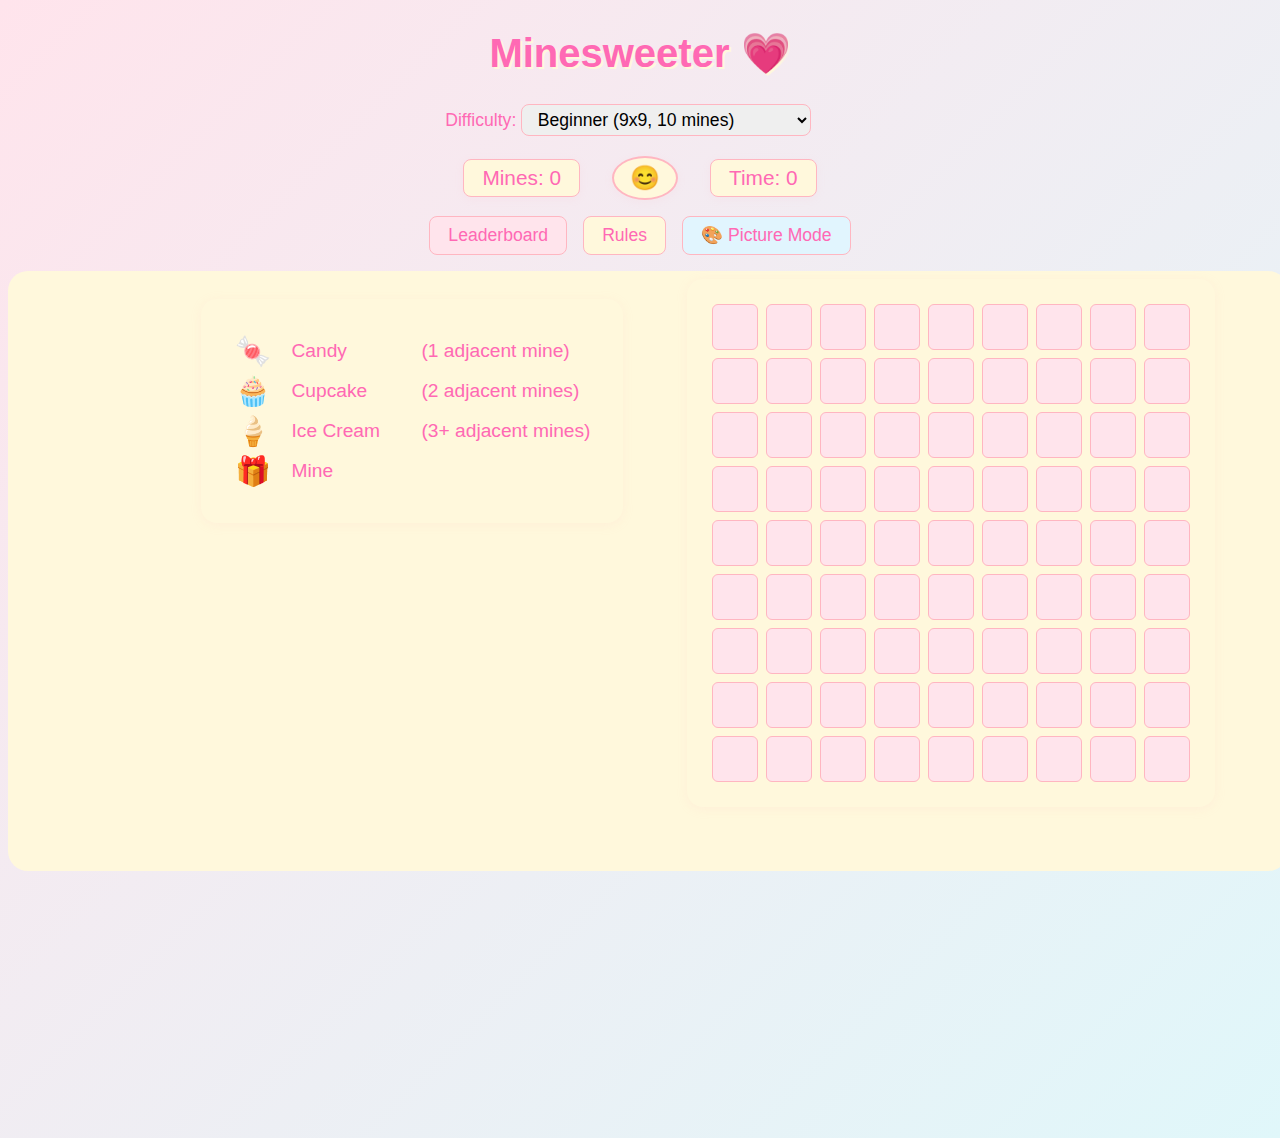
<file: index.html>
<!DOCTYPE html>
<html lang="en">
<head>
  <meta charset="UTF-8">
  <meta name="viewport" content="width=device-width, initial-scale=1.0">
  <title>Minesweeter - Kawaii Candy Theme</title>
  <link rel="stylesheet" href="style.css">
</head>
<body>
  <h1>Minesweeter 💗</h1>
  <div style="margin: 20px 0;">
    <label for="difficulty-select" style="font-size:1.1em;color:#ff69b4;">Difficulty:</label>
    <select id="difficulty-select" style="font-size:1.1em;padding:4px 12px;border-radius:8px;border:1px solid #ffb6c1;">
      <option value="beginner">Beginner (9x9, 10 mines)</option>
      <option value="intermediate">Intermediate (16x16, 40 mines)</option>
      <option value="advanced">Advanced (24x24, 99 mines)</option>
    </select>
    <span id="fastest-time" style="margin-left:24px;font-size:1em;color:#b2ebf2;"></span>
  </div>
  <div id="top-bar" style="display:flex;justify-content:center;align-items:center;gap:32px;margin-bottom:16px;">
    <span id="mine-counter" style="font-size:1.3em;background:#fff8dc;padding:6px 18px;border-radius:8px;border:1px solid #ffb6c1;color:#ff69b4;box-shadow:0 2px 8px rgba(255,182,193,0.10);">Mines: 00</span>
    <button id="reset-btn" style="font-size:1.5em;background:#fff8dc;border-radius:50%;border:2px solid #ffb6c1;padding:6px 16px;box-shadow:0 2px 8px rgba(255,182,193,0.10);cursor:pointer;">😊</button>
    <span id="timer" style="font-size:1.3em;background:#fff8dc;padding:6px 18px;border-radius:8px;border:1px solid #ffb6c1;color:#ff69b4;box-shadow:0 2px 8px rgba(255,182,193,0.10);">Time: 0</span>
  </div>
  <div id="controls" style="display:flex;gap:16px;justify-content:center;align-items:center;margin-bottom:16px;">
  <button id="leaderboard-btn" style="padding:8px 18px;font-size:1.1em;border-radius:8px;background:#ffe4ec;color:#ff69b4;border:1px solid #ffb6c1;cursor:pointer;">Leaderboard</button>
  <button id="rules-btn" style="padding:8px 18px;font-size:1.1em;border-radius:8px;background:#fff8dc;color:#ff69b4;border:1px solid #ffb6c1;cursor:pointer;">Rules</button>
  <button id="picture-toggle" style="padding:8px 18px;font-size:1.1em;border-radius:8px;background:#e1f5fe;color:#ff69b4;border:1px solid #ffb6c1;cursor:pointer;">🎨 Picture Mode</button>
  </div>
  <div id="main-flex" style="display:flex; flex-direction:row; justify-content:center; align-items:flex-start; min-height:600px; background:#fff8dc; border-radius:20px; margin:0 auto; width:100vw; max-width:100vw; box-sizing:border-box; padding:8px 0;">
    <div id="legend" style="margin-left:120px; margin-right:64px; align-self:flex-start;">
      <ul style="list-style:none; padding:0; font-size:1.2em; text-align:left; display:inline-block; min-width: 340px;">
        <li style="display:flex;align-items:center;gap:10px;margin-bottom:6px;">
          <span class="icon" style="width:40px;display:inline-flex;justify-content:center;align-items:center;">🍬</span>
          <span style="display:inline-block; min-width:120px; text-align:left;">Candy</span>
          <span>(1 adjacent mine)</span>
        </li>
        <li style="display:flex;align-items:center;gap:10px;margin-bottom:6px;">
          <span class="icon" style="width:40px;display:inline-flex;justify-content:center;align-items:center;">🧁</span>
          <span style="display:inline-block; min-width:120px; text-align:left;">Cupcake</span>
          <span>(2 adjacent mines)</span>
        </li>
        <li style="display:flex;align-items:center;gap:10px;margin-bottom:6px;">
          <span class="icon" style="width:40px;display:inline-flex;justify-content:center;align-items:center;">🍦</span>
          <span style="display:inline-block; min-width:120px; text-align:left;">Ice Cream</span>
          <span>(3+ adjacent mines)</span>
        </li>
        <li style="display:flex;align-items:center;gap:10px;">
          <span class="icon" style="width:40px;display:inline-flex;justify-content:center;align-items:center;">🎁</span>
          <span style="display:inline-block; min-width:120px; text-align:left;">Mine</span>
        </li>
      </ul>
    </div>
    <div style="display:flex; flex-direction:column; align-items:center;">
      <div id="game-over" style="display:none;"></div>
      <!-- Accessible modal for instructions -->
      <div id="modal-backdrop" class="modal-backdrop" style="display:none;">
        <div id="modal" role="dialog" aria-modal="true" aria-labelledby="modal-title" tabindex="-1">
          <div class="modal-inner" style="max-width:420px;padding:16px;background:#fffef6;border-radius:12px;border:1px solid #ffeedd;box-shadow:0 8px 26px rgba(0,0,0,0.08);">
            <div style="display:flex;justify-content:space-between;align-items:center;margin-bottom:8px;">
              <h2 id="modal-title" style="color:#ff69b4;margin:0;font-size:1.1em;">How to play</h2>
              <button id="close-instructions" aria-label="Close instructions" class="modal-close" style="background:transparent;border:none;color:#ff69b4;font-weight:bold;cursor:pointer;font-size:1.1em;">✕</button>
            </div>
            <ol style="padding-left:18px;margin:8px 0;color:#6b6b6b;font-size:0.95em;">
              <li>Left-click a cell to reveal it. Numbers show adjacent mines.</li>
              <li>Right-click a cell to place or remove a flag (useful for marking suspected mines).</li>
              <li>The first click is always safe — mines are placed after your first reveal.</li>
              <li>Your goal: reveal all non-mine cells. Reveal the last safe cell to win.</li>
              <li>The mine counter shows remaining mines (total mines minus flags).</li>
            </ol>
          </div>
        </div>
      </div>
      <!-- Leaderboard modal (replaces inline leaderboard) -->
      <div id="lb-backdrop" class="modal-backdrop" style="display:none;">
        <div id="lb-modal" role="dialog" aria-modal="true" aria-labelledby="lb-title" tabindex="-1">
          <div class="modal-inner" style="max-width:420px;padding:16px;background:#fffef6;border-radius:12px;border:1px solid #ffeedd;box-shadow:0 8px 26px rgba(0,0,0,0.08);">
            <div style="display:flex;justify-content:space-between;align-items:center;margin-bottom:8px;">
              <h2 id="lb-title" style="color:#ff69b4;margin:0;font-size:1.1em;">Leaderboard</h2>
              <button id="close-leaderboard" aria-label="Close leaderboard" class="modal-close" style="background:transparent;border:none;color:#ff69b4;font-weight:bold;cursor:pointer;font-size:1.1em;">✕</button>
            </div>
            <table id="leaderboard-table" style="width:100%;font-size:1.1em;color:#ff69b4;text-align:left;border-collapse:collapse;">
              <thead><tr><th>Name</th><th>Time</th></tr></thead>
              <tbody></tbody>
            </table>
          </div>
        </div>
      </div>
      <div id="confetti-container" style="position:fixed;top:0;left:0;width:100vw;height:100vh;pointer-events:none;z-index:2000;"></div>
      <div id="game-board"></div>
    </div>
  </div>
  <script src="pixel-art.js"></script>
  <script src="main.js"></script>
</body>
</html>
</file>
<file: style.css>
body {
  background: linear-gradient(135deg, #ffe4ec 0%, #e0f7fa 100%);
  font-family: 'Comic Sans MS', 'Comic Neue', cursive, sans-serif;
  color: #ff69b4;
  text-align: center;
  min-height: 1100px;
}

#legend {
  margin: 20px auto 0 auto;
  background: #fff8dc;
  border-radius: 16px;
  display: inline-block;
  padding: 16px 32px;
  box-shadow: 0 2px 12px rgba(255,182,193,0.12);
  min-width: 340px;
}

#legend h2 {
  margin-top: 0;
  color: #ff69b4;
  font-size: 1.3em;
}

#legend .icon {
  font-size: 1.5em;
  margin-right: 8px;
}

h1 {
  margin-top: 30px;
  font-size: 2.5em;
  color: #ff69b4;
  text-shadow: 2px 2px 0 #fff8dc;
}

#main-flex {
  display: flex;
  flex-direction: row;
  justify-content: center;
  align-items: flex-start;
  min-height: 600px;
  background: #fff8dc;
  border-radius: 20px;
  margin: 0 auto;
  width: 100vw;
  max-width: 100vw;
  box-sizing: border-box;
  padding: 8px 0;
}

#game-board {
  display: grid;
  grid-template-columns: repeat(var(--board-size, 12), 48px);
  grid-auto-rows: 48px;
  gap: 6px;
  background: #fff8dc;
  border-radius: 16px;
  box-shadow: 0 2px 12px rgba(255,182,193,0.12);
  padding: 24px;
  margin: 0 auto;
  place-items: center;
}

/* Reset button hover hint */
/* Reset button stylized tooltip using data-title to avoid native default box */
#reset-btn { position: relative; }
#reset-btn[data-title]:hover::after {
  content: attr(data-title);
  position: absolute;
  bottom: -30px;
  left: 50%;
  transform: translateX(-50%);
  background: #fff8dc;
  color: #ff69b4;
  padding: 6px 10px;
  border-radius: 6px;
  border: 1px solid #ffb6c1;
  font-size: 0.9em;
  box-shadow: 0 6px 18px rgba(255,182,193,0.08);
}

/* Modal overlay */
.modal-backdrop {
  position: fixed;
  inset: 0;
  background: rgba(0,0,0,0.35);
  display: flex;
  align-items: center;
  justify-content: center;
  z-index: 1200;
}
.modal-backdrop #modal { outline: none; }
.modal-inner { border-radius: 12px; }

/* Instructions panel */
#instructions {
  transition: transform 0.18s ease, opacity 0.18s ease;
}

.cell {
  width: 44px;
  height: 44px;
  background: #ffe4ec;
  border: 1.5px solid #ffb6c1;
  border-radius: 6px;
  display: flex;
  align-items: center;
  justify-content: center;
  font-size: 2em;
  transition: background 0.2s, border 0.2s;
  position: relative;
  overflow: hidden;
}

/* Picture reveal styles */
.cell .pixel-cover {
  position: absolute;
  inset: 0;
  background: rgba(255, 228, 236, 0.95);
  border-radius: 6px;
  transition: opacity 0.3s ease;
  z-index: 1;
}

.cell.revealed .pixel-cover {
  opacity: 0;
  pointer-events: none;
}

.cell.picture-mode {
  background-color: transparent;
}

.cell.picture-mode.no-pixel {
  background: #ffe4ec;
}

.unrevealed {
  background: #ffe4ec;
  border: 1.5px solid #ffb6c1;
  border-radius: 6px;
  cursor: pointer;
}

#game-over {
  display: none;
  position: fixed;
  top: 30%;
  left: 50%;
  transform: translate(-50%, -50%);
  background: #fff8dc;
  border: 4px dashed #ffb6c1;
  border-radius: 24px;
  padding: 32px 48px;
  font-size: 2.2em;
  color: #ff69b4;
  text-shadow: 2px 2px 0 #ffe4ec, 0 0 8px #ffb6c1;
  z-index: 1000;
  box-shadow: 0 8px 32px rgba(255,182,193,0.25);
  font-family: 'Comic Sans MS', 'Comic Neue', cursive, sans-serif;
  animation: popIn 0.5s;
}

@keyframes popIn {
  0% { transform: scale(0.7) translate(-50%, -50%); opacity: 0; }
  80% { transform: scale(1.1) translate(-50%, -50%); opacity: 1; }
  100% { transform: scale(1) translate(-50%, -50%); opacity: 1; }
}

.cell.revealed {
  background: #fff8dc;
  border-color: #e0f7fa;
}

.cell.candy {
  color: #ff69b4;
}

.cell.cupcake {
  color: #ffb6c1;
}

.cell.icecream {
  color: #b2ebf2;
}

.confetti {
  position: absolute;
  width: 40px;
  height: 40px;
  border-radius: 10px;
  font-size: 1.3em;
    height: 32px;
    border-radius: 6px;
    border: 1px solid #ffb6c1;
}
</file>
